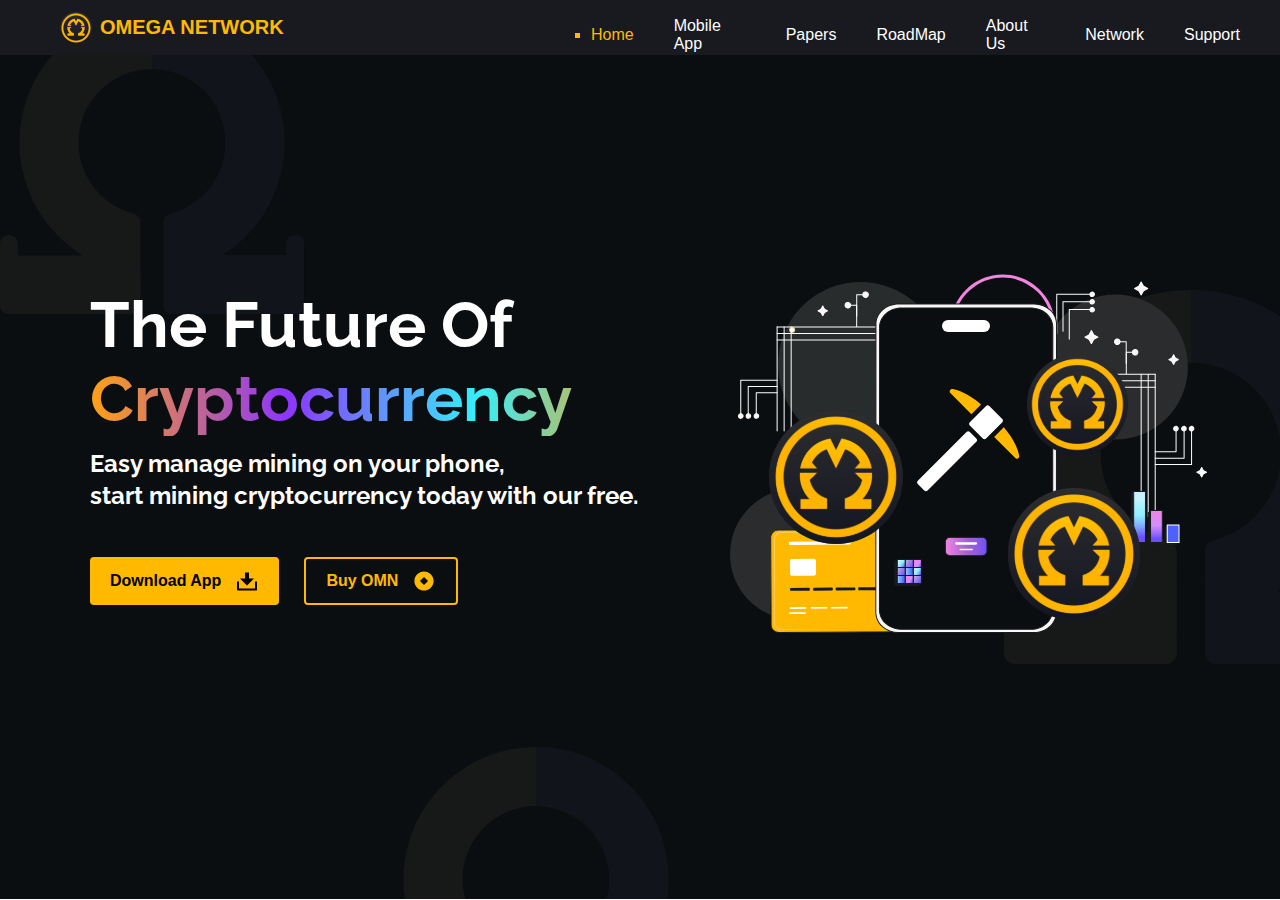
<file: index.html>
<!DOCTYPE html>
<html lang="en">
<head>
    <meta charset="UTF-8">
    <meta http-equiv="X-UA-Compatible" content="IE=edge">
    <meta name="viewport" content="width=device-width, initial-scale=1.0">
    <title>OMEGA NETWORK REDESIGNED PROJECT</title>
    <link rel="stylesheet" href="omega.css">
    <link rel="preconnect" href="https://fonts.googleapis.com">
    <link rel="preconnect" href="https://fonts.gstatic.com" crossorigin>
    <link href="https://fonts.googleapis.com/css2?family=Raleway:ital,wght@0,500;0,600;1,400&display=swap" rel="stylesheet">
		<link rel="icon" href="image/omg-logo.svg" type="image/x-icon">
</head>
<body> 
	<!-- Header section of this webpage -->
	<header class="header">
			
		<div class="omg-logo">
			<img src="image/omg-logo.svg" alt="">
			<span class="omg-logo-text">OMEGA NETWORK</span>
		</div>

		<!-- Navigation link of this webpage  -->
		<nav>
			<ul class="navlink" id="navbar">
				<li id="active"><a href="omega.html" class="active">Home</a></li>
				<li><a href="#"> Mobile App</a></li> 
				<div class="dropdown">
					<li><a href="#"> Papers</a></li>
					<div class="dropdown-content">
						<li><a href="#">White Paper</a></li>
						<li><a href="#">Pitch Deck</a></li>
					</div>
				</div>
				<li><a href="#"> RoadMap</a></li>
				
				<li><a href="#">About Us</a></li>

				<div class="dropdown">
					<li><a href="#">Network</a></li>
					<div class="dropdown-content">
						<li><a href="#">Public Sale</a></li>
						<li><a href="#">Omega Mainnet</a></li>
					</div>
				</div>
				<li><a href="#">Support</a></li>
			</ul>
		</nav>

		<div>
			<input type="checkbox" id="menyAvPaa" hidden>
			<label id="burger" for="menyAvPaa" class="js-menu">
				<div class="js-div"></div>
				<div class="js-div"></div>
				<div class="js-div"></div>
			</label>
		</div>
	</header>

	<!-- Hero section on this webpage  -->    
	<main>
		<section>
			<div class="omega-hero-place">
				<img src="icon/icon-omega-home-page.svg" class="omega-home-page-1">
				<img src="icon/icon-omega-home-page.svg" class="omega-home-page-2">
				<img src="icon/icon-omega-home-page.svg" class="omega-home-page-3">
				<div class="omega-hero-content">
					<p class="the-future">The Future Of  </p>
					<p class="crypto animationTextIn1">Cryptocurrency</p>
					<p class="easy-mining">
						Easy manage mining on your phone, <br>
						start mining cryptocurrency today with our free.
					</p>
					<div class="btn-div">
						<button>Download App <img class="icon-img" src="icon/download-icon.svg"></button>
						<button class="btn-1">Buy OMN <img class="icon-img" src="icon/buy-icon.svg"></button>
					</div>
				</div>
				<div class="omega-hero-img-div">
					<img src="image/group-block-one.a581d55.svg" alt="">
				</div>
			</div>
		</section>
	</main>

	<script src="omega.js"></script>
</body>
</html>
</file>
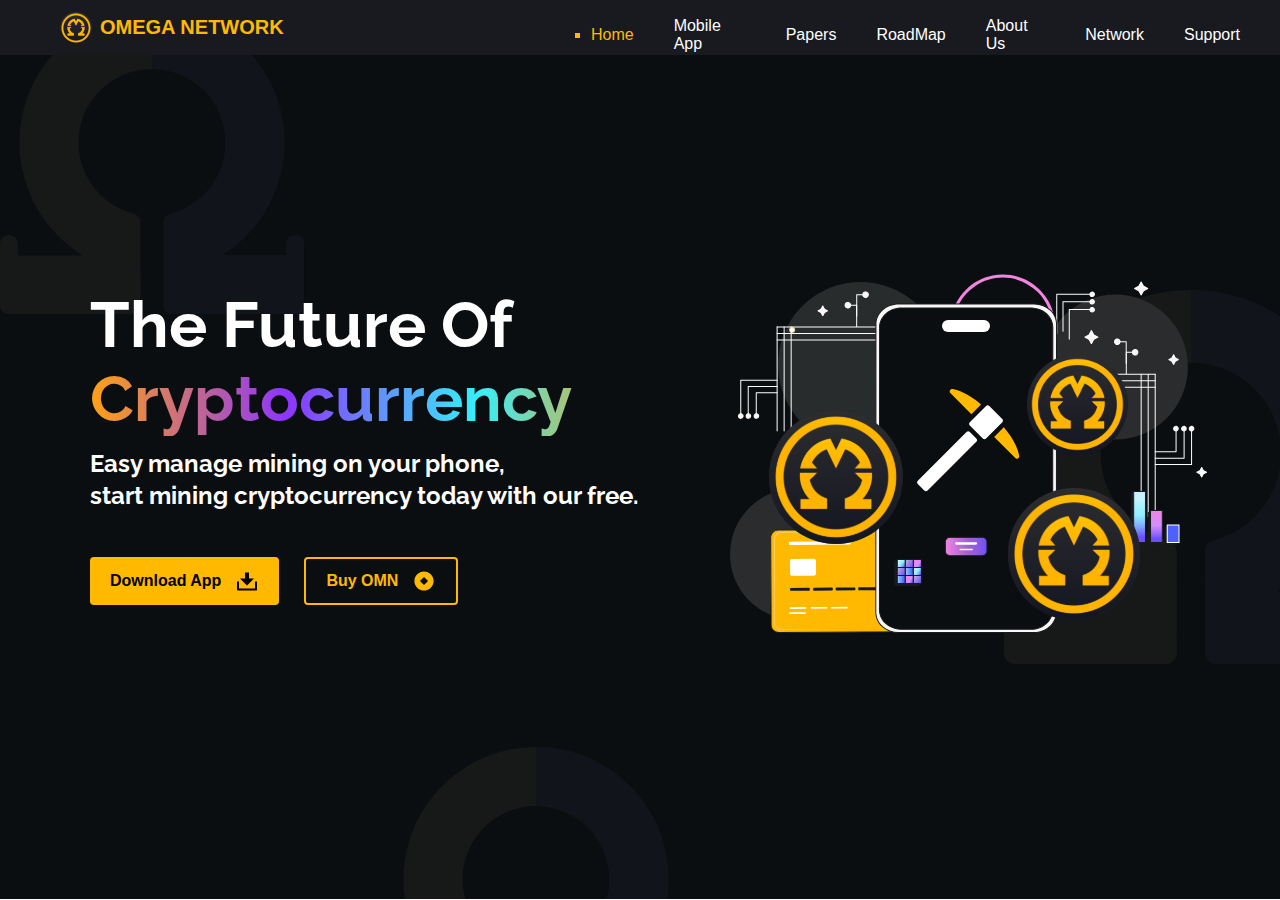
<file: omega.html>
<!DOCTYPE html>
<html lang="en">
<head>
    <meta charset="UTF-8">
    <meta http-equiv="X-UA-Compatible" content="IE=edge">
    <meta name="viewport" content="width=device-width, initial-scale=1.0">
    <title>OMEGA NETWORK REDESIGNED PROJECT</title>
    <link rel="stylesheet" href="omega.css">
    <link rel="preconnect" href="https://fonts.googleapis.com">
    <link rel="preconnect" href="https://fonts.gstatic.com" crossorigin>
    <link href="https://fonts.googleapis.com/css2?family=Raleway:ital,wght@0,500;0,600;1,400&display=swap" rel="stylesheet">
		<link rel="icon" href="image/omg-logo.svg" type="image/x-icon">
</head>
<body> 
	<!-- Header section of this webpage -->
	<header class="header">
			
		<div class="omg-logo">
			<img src="image/omg-logo.svg" alt="">
			<span class="omg-logo-text">OMEGA NETWORK</span>
		</div>

		<!-- Navigation link of this webpage  -->
		<nav>
			<ul class="navlink" id="navbar">
				<li id="active"><a href="omega.html" class="active">Home</a></li>
				<li><a href="#"> Mobile App</a></li> 
				<div class="dropdown">
					<li><a href="#"> Papers</a></li>
					<div class="dropdown-content">
						<li><a href="#">White Paper</a></li>
						<li><a href="#">Pitch Deck</a></li>
					</div>
				</div>
				<li><a href="#"> RoadMap</a></li>
				
				<li><a href="#">About Us</a></li>

				<div class="dropdown">
					<li><a href="#">Network</a></li>
					<div class="dropdown-content">
						<li><a href="#">Public Sale</a></li>
						<li><a href="#">Omega Mainnet</a></li>
					</div>
				</div>
				<li><a href="#">Support</a></li>
			</ul>
		</nav>

		<div>
			<input type="checkbox" id="menyAvPaa" hidden>
			<label id="burger" for="menyAvPaa" class="js-menu">
				<div class="js-div"></div>
				<div class="js-div"></div>
				<div class="js-div"></div>
			</label>
		</div>
	</header>

	<!-- Hero section on this webpage  -->    
	<main>
		<section>
			<div class="omega-hero-place">
				<img src="icon/icon-omega-home-page.svg" class="omega-home-page-1">
				<img src="icon/icon-omega-home-page.svg" class="omega-home-page-2">
				<img src="icon/icon-omega-home-page.svg" class="omega-home-page-3">
				<div class="omega-hero-content">
					<p class="the-future">The Future Of  </p>
					<p class="crypto animationTextIn1">Cryptocurrency</p>
					<p class="easy-mining">
						Easy manage mining on your phone, <br>
						start mining cryptocurrency today with our free.
					</p>
					<div class="btn-div">
						<button>Download App <img class="icon-img" src="icon/download-icon.svg"></button>
						<button class="btn-1">Buy OMN <img class="icon-img" src="icon/buy-icon.svg"></button>
					</div>
				</div>
				<div class="omega-hero-img-div">
					<img src="image/group-block-one.a581d55.svg" alt="">
				</div>
			</div>
		</section>
	</main>

	<script src="omega.js"></script>
</body>
</html>
</file>
<file: omega.css>
*{
  margin: 0;
}
p{
  padding: 0;
  font-feature-settings: "pnum" on,"lnum" on;
  font-family: "Raleway",sans-serif;
}
a{
  text-decoration: none;
}
#active{
  color: rgb(255, 185, 1);
  list-style: square;
}
 /* for hambuger menu  */
#side-menu{
  position: absolute;
}

/* header section  */
header{
  display: flex;
  justify-content: space-between;
  height: 55px;
  background-color: rgb(24, 26, 32);
  position: relative;
  z-index: 999;
  width: 100%;
}
.omg-logo{
  display: flex;
  align-items: center;
  padding-left: 60px;
  width: 500px;
}
.navlink{
  display: flex;
  align-items: center;
  justify-content: space-between;
  /* margin-right: 20px; */
  list-style: none;

}
.navlink a {
  padding: 17px 40px 0 0;
  font-family: Ralaway, sans-serif;
  font-size: 16px;
  color: white;
  cursor: pointer;
  display: flex;
  align-items: center;
}
.navlink a:hover{
  color: rgb(255, 185, 1) ;
} 
.navlink .active{
  color: rgb(255, 185, 1) ;
}
.navlink li:hover{
  list-style: square;
  color: rgb(255, 185, 1) ;
}
.omg-logo-text{
  font-size: 20px;
  font-weight: 600;
  font-family: Ralaway, sans-serif ;
  padding-left: 8px;
  color: rgb(255, 185, 1);
}
/* hoverable dropdown */
.dropdown{
  position: relative;
  display: inline-block;
}
/* Dropdown Content (Hidden by Default) */
.dropdown-content{
  display: none;
  position: absolute;
  background-color: rgb(24, 26, 32);
  border-radius: 15px;
  min-width: 150px;
}
.dropdown-content a{
  color: white;
  text-decoration:none;
  display: block;
  padding: 16px 18px 14px 18px;
  font-family: Ralaway, sans-serif ;
}
.dropdown-content a:hover{
  color: rgb(255, 185, 1);
}
.dropdown:hover .dropdown-content {
  display: block;
}

/* hero section of this webpage  */
.omega-hero-place{
  background-image: url(image/bg-black.svg);
  background-size: cover;
  height: calc(100vh - 56px);

  display: flex;
  align-items: center;
  justify-content: space-between;

  position: relative;
  overflow: hidden;
}
.omega-hero-content,
.omega-hero-img-div{
  width: 100%;
  padding-left: 90px;
  padding-bottom: 60px;
  z-index: 3;
}
.omega-home-page-1{
  position: absolute;
  top: -45px;
  left: 0;
  width: 305px;
  height: 305px;
  animation: spinAround-1 30s linear infinite;
}
@keyframes spinAround-1{
  0%{
    transform: rotate(0deg)
  }
  100%{
    transform: rotate(360deg);
  }
}
.omega-home-page-2{
  position: absolute;
  bottom: -152.5px;
  width: 305px;
  height: 305px;
  left: 30%;
  animation: spinAround-2 40s linear infinite;
}
@keyframes spinAround-2{
  0%{
    transform: rotate(0deg)
  }
  100%{
    transform: rotate(360deg);
  }
}
.omega-home-page-3{
  position: absolute;
  right: -99px;
  height: 375px;
  width: 375px;
  top: calc(50% - 187.5px);
  animation: spinAround-3 35s linear infinite;
}
@keyframes spinAround-3{
  0%{
    transform: rotate(0deg)
  }
  100%{
    transform: rotate(-360deg);
  }
}
.the-future{
  color: white;
  font-size: 64px;
  font-family: Raleway, sans-serif;
  font-weight: 700;
  line-height: 72px;
}
.crypto{
  font-size: 64px;
  font-family: Raleway, sans-serif;
  font-weight:700;
  line-height: 75px;
  margin-bottom: 12px;

  background: linear-gradient(90deg,#ffa114,#8d35fc 35.94%,#35f0fc 70.31%,#ffa114) no-repeat;
  -webkit-background-clip: text;
  -webkit-text-fill-color: transparent;
}
.easy-mining{
  color: white;
  font-size: 1.5rem;
  line-height: 2rem;    
  font-family: Raleway, sans-serif;
  font-weight: 700;
  padding-bottom: 45px;
}
.btn-div{
  display: flex;
}
button{
  background-color: #ffb901;
  border: none;
  padding: 10px 20px 10px 20px;
  font-size: 16px;
  font-weight: 700;
  border-radius: 4px;
  display: flex;
  align-items: center;
  margin-right: 25px;
}
button:hover{
  background-color: #ffa114;
}
.icon-img{
  padding-left: 14px;
}

.btn-1{
  border: 2px solid #ffb901;
  color: #ffb901;
  background-color: transparent;
}
.btn-1:hover{
  border: 2px solid #ffa114;
  color: #ffa114;
  background-color: transparent;
}
@media (max-width: 768px){
  /* Navigation section  */
  .omg-logo {
    padding-left: 20px;
  }
  header {
    height: 60px;
    width: 100%;
  }
  .navlink{
    display: none;
    background-color: rgb(24, 26, 32);
    color: white;
    position: fixed;
    top: 0;
    right: -20px;
    height: 100vh;
    z-index: 999;
    flex-direction: column;
    width: 300px;
    justify-content: flex-start;
    align-items: flex-start;
    animation: slideIn 0.5s ease-in-out ; 
    animation: slideOut 0.5s ease-in-out ; 
    overflow-y: scroll;
  }
  .navlink a {
    text-align: left;
    font-size: 28px;
    padding: 50px 0;
  }
  #menyAvPaa:checked ~ #navbar {
    transform: translateX(0rem);
  }
  #burger {
    position: absolute;
    cursor: pointer;
    width: 40px;
    height: 30px;
    right: 20px;
    top: 1rem;
    display: flex;
    justify-content: space-between;
    flex-direction: column;
  }
  #burger > div {
    height: 3px;
    background-color: rgb(255, 185, 1);
    transition: 0.5s;
    z-index: 999;
    border-radius: 15px;
    transition: all 0.4s ease-in-out;
  }
  #menyAvPaa:checked ~ #burger > div {
    background-color: white;
  }
  #menyAvPaa:checked ~ #burger > div:nth-child(1) {
    transform: translateY(12px) rotate(45deg);

  }
  #menyAvPaa:checked ~ #burger > div:nth-child(2) {
    opacity: 0;

  }
  #menyAvPaa:checked ~ #burger > div:nth-child(3) {
    transform: translateY(-15px) rotate(-45deg);
  }
  .dropdown-content {
    position: absolute;
    background-color: rgb(12, 13, 15);
    border-radius: 5px;
    margin-left: -30px;
    min-width: 250px;
    padding: 10px;
  }

  /* main page Home page  */
  .omega-hero-place {
    justify-content: center;
    flex-direction: column;
    padding-top: 30px;
  }
  .omega-hero-content{
    padding-left: 100px;
  }
  .omega-hero-img-div{
    display: flex;
    align-items: flex-start;
    justify-content: flex-start;
  }
  /* .omega-hero-img-div img{
    width: 600px;
  } */
}

@media (max-width: 475px) {
  .omg-logo-text {
    font-size: 18px;
  }
  #burger {
    position: absolute;
    cursor: pointer;
    width: 30px;
    height: 25px;
    right: 20px;
    top: 1rem;
    display: flex;
  }
  #menyAvPaa:checked ~ #burger > div:nth-child(1) {
    transform: translateY(7px) rotate(45deg);
  }
  .navlink {
    width: 200px;
  }
  .navlink a {
    font-size: 24px;
    padding: 33px 0;
  }

  /* main page home page  */
  .omega-hero-place {
    padding-top: 150px;
    padding-bottom: 100px;
    width: 100%;
  }
  .omega-hero-content,
  .omega-hero-img-div {
    padding-left: 25px;
  }
  .omega-hero-img-div img{
    width: 100%;
  }
  .the-future,
  .crypto {
    font-size: 44px;
    line-height: 55px;
  }
  .easy-mining {
    font-size: 1rem;
    line-height: 1.5rem;
    width: 300px;
  }
  .btn-div {
    flex-direction: column;
    row-gap: 15px;
  }
  button {
    justify-content: center;
  }
}
</file>
